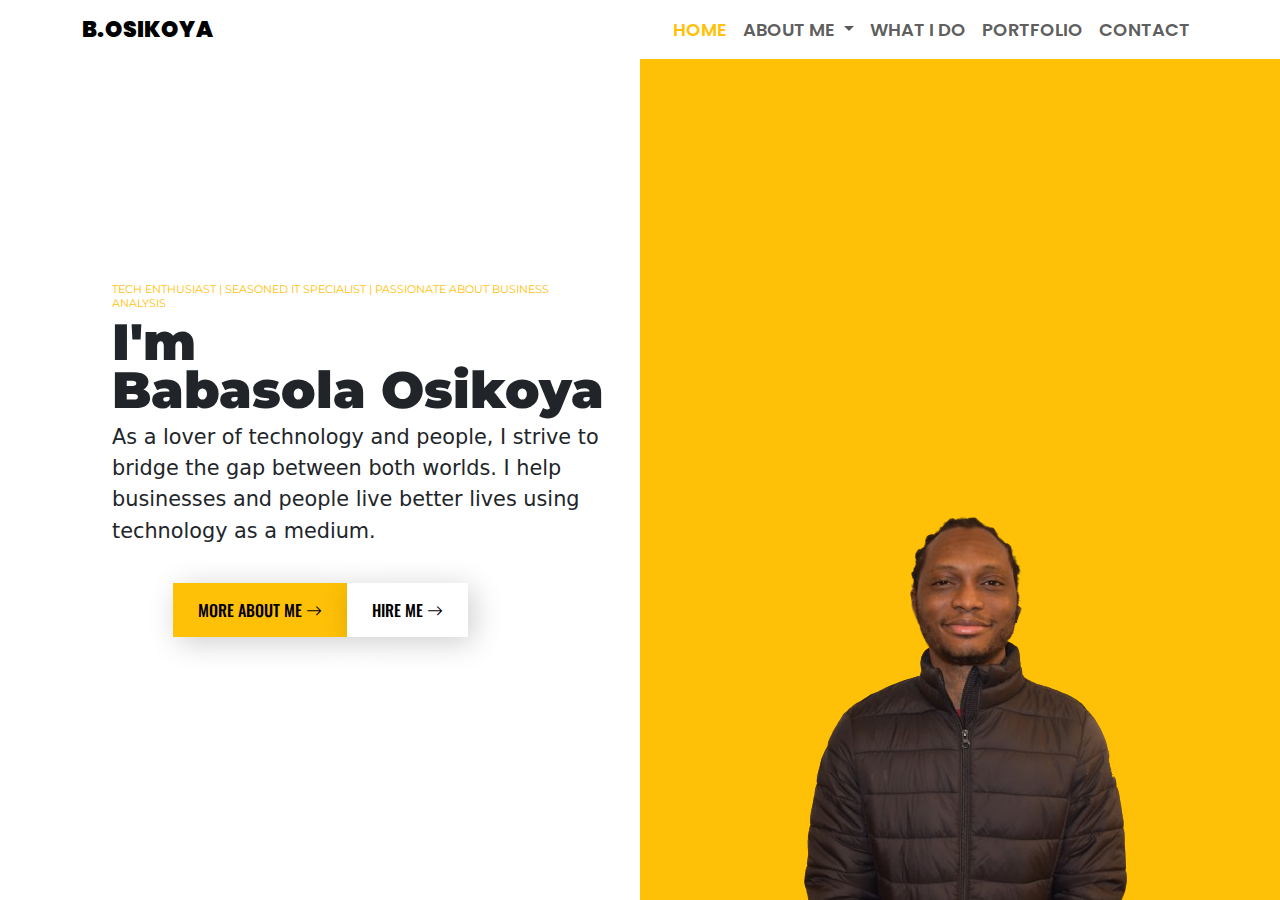
<file: index.html>
<!DOCTYPE html>
<html lang="en">
<head>
  <meta charset="UTF-8">
  <meta name="viewport" content="width=device-width, initial-scale=1.0">
  <title>Babasola Osikoya - Tech Enthusiast | Seasoned IT Specialist | Passionate About Business Analysis</title>
  <!-- CSS -->
  <link href="css/style.css" rel="stylesheet" />
  <link href="css/bootstrap.min.css" rel="stylesheet" crossorigin="anonymous">
  <link href="css/fontawesome.css" rel="stylesheet" />
  <link href="css/brands.css" rel="stylesheet" />
  <link href="css/solid.css" rel="stylesheet" />
  <link href="font/bootstrap-icons.min.css" rel="stylesheet">

  <!-- JavaScript -->
  <script src="js/popper.min.js" crossorigin="anonymous"></script>
  <script src="js/bootstrap.min.js" crossorigin="anonymous"></script>
</head>
<body>
    <header>
        <div class="container-lg">
            <div class="row">
                <nav class="navbar navbar-expand-lg navbar-light fixed-top">
                    <div class="container">
                        <a class="navbar-brand" href="index.html">B.Osikoya</a>
                        <button class="navbar-toggler d-lg-none" type="button" data-bs-toggle="collapse" data-bs-target="#collapsibleNavId" aria-controls="collapsibleNavId" aria-expanded="false" aria-label="Toggle navigation">
                            <span class="navbar-toggler-icon"></span>
                        </button>
                        <div class="collapse navbar-collapse" id="collapsibleNavId">
                            <ul class="navbar-nav ms-auto mt-2 mt-lg-0">
                                <li class="nav-item">
                                    <a class="nav-link active" href="index.html" aria-current="page">Home
                                    </a>
                                </li>
                                <li class="nav-item dropdown">
                                    <a class="nav-link dropdown-toggle" href="#" role="button" data-bs-toggle="dropdown" aria-expanded="false">
                                        About Me
                                    </a>
                                    <ul class="dropdown-menu">
                                        <li><a class="dropdown-item" href="about.html">My Story</a></li>
                                        <li><a class="dropdown-item" href="resume.html">Resume</a></li>
                                    </ul>
                                </li>
                                <li class="nav-item">
                                    <a class="nav-link" href="service.html">What I Do</a>
                                </li>
                                <li class="nav-item">
                                    <a class="nav-link" href="portfolio.html">Portfolio</a>
                                </li>
                                <li class="nav-item">
                                    <a class="nav-link" href="contact.html">Contact</a>
                                </li>
                            </ul>
                        </div>
                    </div>
                </nav>                
            </div>
        </div>
    </header>
    <section>
        <div class="container-fluid">
            <div
                class="row">
                <div class="col-lg-6 centered-column">
                    <div class="row">
                        <div class="header_text">
                            <h3>Tech enthusiast | Seasoned IT Specialist | Passionate about Business Analysis</h3>
                            <h1>I'm <br> Babasola Osikoya</h1>
                            <p>As a lover of technology and people, I strive to bridge the gap between both worlds. I help businesses and people
                                live better lives using technology as a medium.
                            </p>
                        </div>
                    </div>
                    <div class="row">
                        <div class="btn-group" role="group">
                            <a class="home_btn_1" href="about.html">More About Me <i class="bi bi-arrow-right"></i></a>
                            <a class="home_btn_2" href="contact.html">Hire Me <i class="bi bi-arrow-right"></i></a>
                        </div>
                    </div>                 
                </div>
                <div class="col-lg-6 d-flex justify-content-center align-items-end" style="background-color: #ffc107;">
                    <div class="header_image">
                        <img src="images/DSC_0368.png" alt="Babasola Osikoya">
                    </div>
                </div>
            </div>
            
        </div>
    </section>
</body>
</html>
</file>
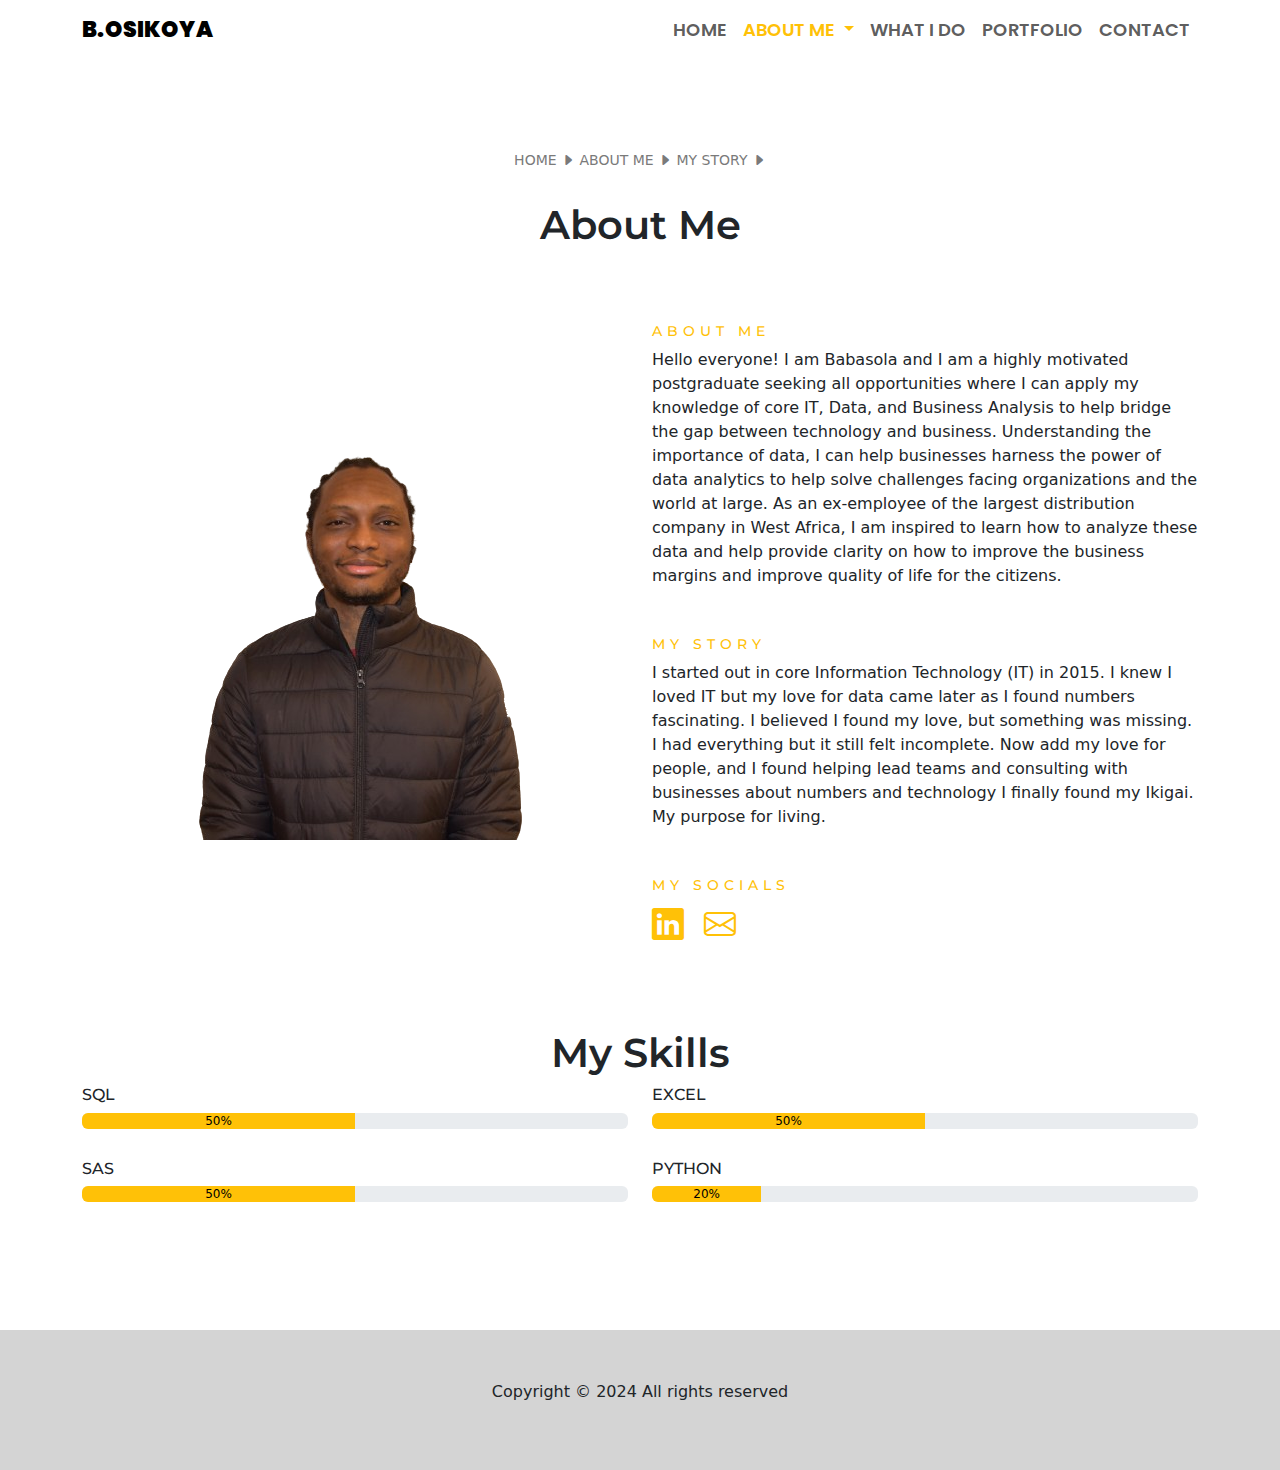
<file: about.html>
<!DOCTYPE html>
<html lang="en">
<head>
  <meta charset="UTF-8">
  <meta name="viewport" content="width=device-width, initial-scale=1.0">
  <title>Babasola Osikoya - Tech Enthusiast | Seasoned IT Specialist | Passionate About Business Analysis</title>
  <!-- CSS -->
  <link href="css/style.css" rel="stylesheet" />
  <link href="css/bootstrap.min.css" rel="stylesheet" crossorigin="anonymous">
  <link href="css/fontawesome.css" rel="stylesheet" />
  <link href="css/brands.css" rel="stylesheet" />
  <link href="css/solid.css" rel="stylesheet" />
  <link href="font/bootstrap-icons.min.css" rel="stylesheet">

  <!-- JavaScript -->
  <script src="js/popper.min.js" crossorigin="anonymous"></script>
  <script src="js/bootstrap.min.js" crossorigin="anonymous"></script>
</head>
<body>
    <header>
        <div class="container-lg">
            <div class="row">
                <nav class="navbar navbar-expand-lg navbar-light fixed-top">
                    <div class="container-lg">
                        <a class="navbar-brand" href="index.html">B.Osikoya</a>
                        <button class="navbar-toggler d-lg-none" type="button" data-bs-toggle="collapse" data-bs-target="#collapsibleNavId" aria-controls="collapsibleNavId" aria-expanded="false" aria-label="Toggle navigation">
                            <span class="navbar-toggler-icon"></span>
                        </button>
                        <div class="collapse navbar-collapse" id="collapsibleNavId">
                            <ul class="navbar-nav ms-auto mt-2 mt-lg-0">
                                <li class="nav-item">
                                    <a class="nav-link" href="index.html">Home
                                    </a>
                                </li>
                                <li class="nav-item dropdown">
                                    <a class="nav-link active dropdown-toggle" href="#" role="button" data-bs-toggle="dropdown" aria-expanded="false">
                                        About Me
                                    </a>
                                    <ul class="dropdown-menu">
                                        <li><a class="dropdown-item" href="about.html">My Story</a></li>
                                        <li><a class="dropdown-item" href="resume.html">Resume</a></li>
                                    </ul>
                                </li>
                                <li class="nav-item">
                                    <a class="nav-link" href="service.html">What I Do</a>
                                </li>
                                <li class="nav-item">
                                    <a class="nav-link" href="portfolio.html">Portfolio</a>
                                </li>
                                <li class="nav-item">
                                    <a class="nav-link" href="contact.html">Contact</a>
                                </li>
                            </ul>
                        </div>
                    </div>
                </nav>                
            </div>
        </div>
    </header>
    <main>
        <div class="container-lg">
            <div class="row">
                <div class="breadcrums">
                    home <i class="bi bi-caret-right-fill"></i> about me <i class="bi bi-caret-right-fill"></i> my story <i class="bi bi-caret-right-fill"></i>
                </div>
            </div>
            <div class="row">
                <div class="page_title">
                    <h1>About Me</h1>
                </div>
            </div>
            <div class="row mt-3">
                <div class="col-lg-6 about_right d-flex justify-content-center align-items-center">
                    <img src="images/DSC_0368.png" alt="">
                </div>
                <div class="col-lg-6 d-flex justify-content-center align-items-center">
                    <div class="row">
                        <div class="about_left">
                            <h3>About Me</h3>
                            <p>
                                Hello everyone! I am Babasola and I am a highly motivated postgraduate seeking all opportunities where I can apply my
                                knowledge of core IT, Data, and Business Analysis to help bridge the gap between technology and business. Understanding
                                the importance of data, I can help businesses harness the power of data analytics to help solve challenges facing
                                organizations and the world at large. As an ex-employee of the largest distribution company in West Africa, I am
                                inspired to learn how to analyze these data and help provide clarity on how to improve the business margins and improve
                                quality of life for the citizens.
                            </p>
                            <h3 class="mt-5">My Story</h3>
                            <p>
                                I started out in core Information Technology (IT) in 2015. I knew I loved IT but my love for data came later as
                                I
                                found numbers fascinating. I believed I found my love, but something was missing. I had everything but it still
                                felt
                                incomplete. Now add my love for people, and I found helping lead teams and consulting with businesses about
                                numbers
                                and technology I finally found my Ikigai. My purpose for living.
                            </p>
                            <h3 class="mt-5">My Socials</h3>
                            <ul class="socials">
                                <li>
                                    <a href="https://www.linkedin.com/in/babasola-osikoya-5a6220271/" target="_blank"><i class="bi bi-linkedin"></i></a>
                                </li>
                                <li>
                                    <a href="mailto:babasola.a.osikoya@gmail.com" target="_blank"><i class="bi bi-envelope"></i></a>
                                </li>
                                
                            </ul>
                        </div>
                    </div>
                </div>
            </div>  
            <div class="row mb-4">
                <div class="page_title">
                    <h1>My Skills</h1>
                </div>
                <div class="col-lg-12">
                    <div class="row">
                        <div class="col-6 skill_bar">
                            <h5>SQL</h5>
                            <div class="progress" role="progressbar" aria-label="Warning example" aria-valuenow="50" aria-valuemin="0" aria-valuemax="100">
                                <div class="progress-bar text-bg-warning" style="width: 50%">50%</div>
                            </div>
                        </div>
                        <div class="col-6 skill_bar">
                            <h5>Excel</h5>
                            <div class="progress" role="progressbar" aria-label="Warning example" aria-valuenow="50" aria-valuemin="0" aria-valuemax="100">
                                <div class="progress-bar text-bg-warning" style="width: 50%">50%</div>
                            </div>
                        </div>
                        <div class="col-6 skill_bar">
                            <h5>SAS</h5>
                            <div class="progress" role="progressbar" aria-label="Warning example" aria-valuenow="50" aria-valuemin="0" aria-valuemax="100">
                                <div class="progress-bar text-bg-warning" style="width: 50%">50%</div>
                            </div>
                        </div>
                        <div class="col-6 skill_bar">
                            <h5>Python</h5>
                            <div class="progress" role="progressbar" aria-label="Warning example" aria-valuenow="20" aria-valuemin="0"
                                aria-valuemax="100">
                                <div class="progress-bar text-bg-warning" style="width: 20%">20%</div>
                            </div>
                        </div>
                    </div>
                </div>
            </div>
            <div class="row pt-4">

            </div>
        </div>
    </main>
    <footer>
        <div class="container-lg">
            <div class="row">
                <div class="col-lg-4"></div>
                <div class="col-lg-4 text-center">
                    <p>Copyright &copy; 2024 All rights reserved</p>
                </div>
                <div class="col-lg-4"></div>
            </div>
        </div>
    </footer>
</body>
</html>
</file>
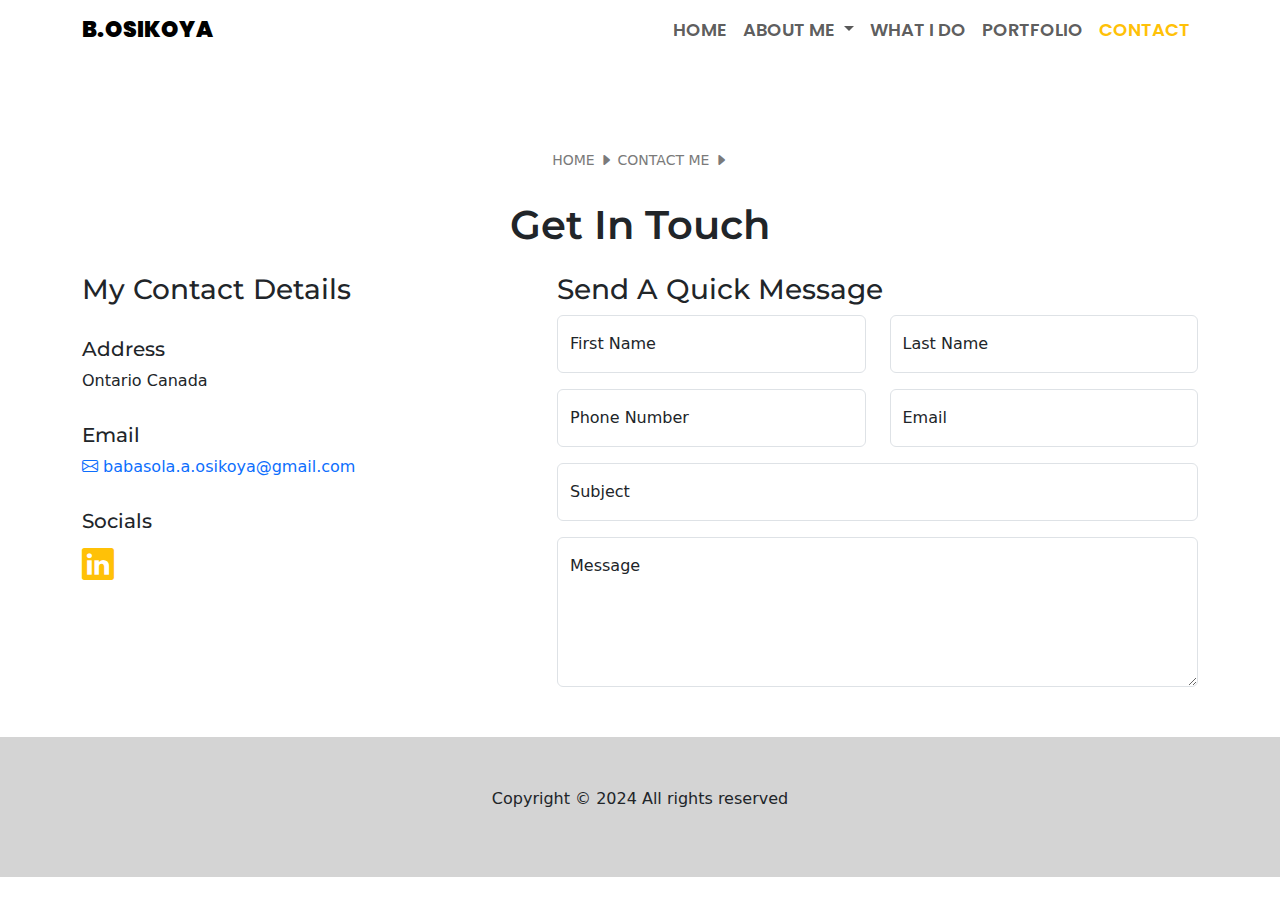
<file: contact.html>
<!DOCTYPE html>
<html lang="en">
<head>
  <meta charset="UTF-8">
  <meta name="viewport" content="width=device-width, initial-scale=1.0">
  <title>Babasola Osikoya - Tech Enthusiast | Seasoned IT Specialist | Passionate About Business Analysis</title>
  <!-- CSS -->
  <link href="css/style.css" rel="stylesheet" />
  <link href="css/bootstrap.min.css" rel="stylesheet" crossorigin="anonymous">
  <link href="css/fontawesome.css" rel="stylesheet" />
  <link href="css/brands.css" rel="stylesheet" />
  <link href="css/solid.css" rel="stylesheet" />
  <link href="font/bootstrap-icons.min.css" rel="stylesheet">

  <!-- JavaScript -->
  <script src="js/popper.min.js" crossorigin="anonymous"></script>
  <script src="js/bootstrap.min.js" crossorigin="anonymous"></script>
</head>
<body>
    <header>
        <div class="container-lg">
            <div class="row">
                <nav class="navbar navbar-expand-lg navbar-light fixed-top">
                    <div class="container-lg">
                        <a class="navbar-brand" href="index.html">B.Osikoya</a>
                        <button class="navbar-toggler d-lg-none" type="button" data-bs-toggle="collapse" data-bs-target="#collapsibleNavId" aria-controls="collapsibleNavId" aria-expanded="false" aria-label="Toggle navigation">
                            <span class="navbar-toggler-icon"></span>
                        </button>
                        <div class="collapse navbar-collapse" id="collapsibleNavId">
                            <ul class="navbar-nav ms-auto mt-2 mt-lg-0">
                                <li class="nav-item">
                                    <a class="nav-link" href="index.html">Home
                                    </a>
                                </li>
                                <li class="nav-item dropdown">
                                    <a class="nav-link dropdown-toggle" href="#" role="button" data-bs-toggle="dropdown" aria-expanded="false">
                                        About Me
                                    </a>
                                    <ul class="dropdown-menu">
                                        <li><a class="dropdown-item" href="about.html">My Story</a></li>
                                        <li><a class="dropdown-item" href="resume.html">Resume</a></li>
                                    </ul>
                                </li>
                                <li class="nav-item">
                                    <a class="nav-link" href="service.html">What I Do</a>
                                </li>
                                <li class="nav-item">
                                    <a class="nav-link" href="portfolio.html">Portfolio</a>
                                </li>
                                <li class="nav-item">
                                    <a class="nav-link active" href="contact.html" aria-current="page">Contact</a>
                                </li>
                            </ul>
                        </div>
                    </div>
                </nav>                
            </div>
        </div>
    </header>
    <main>
        <div class="container-lg">
            <div class="row">
                <div class="breadcrums">
                    home <i class="bi bi-caret-right-fill"></i> contact me <i class="bi bi-caret-right-fill"></i>
                </div>
            </div>
            <div class="row">
                <div class="page_title">
                    <h1>Get in touch</h1>
                </div>
            </div>
            <div class="row mt-3">
                <div class="col-lg-5">
                    <div class="contact_details">
                        <h3>My Contact Details</h3>
                        <h5>Address</h5>
                        <p>Ontario Canada</p>
                        <h5>Email</h5>
                        <a href="mailto:babasola.a.osikoya@gmail.com" target="_blank"><i class="bi bi-envelope"></i> babasola.a.osikoya@gmail.com</a>
                        <h5>Socials</h5>
                        <ul class="socials">
                            <li>
                                <a href="https://www.linkedin.com/in/babasola-osikoya-5a6220271/" target="_blank"><i
                                        class="bi bi-linkedin"></i></a>
                            </li>
                        </ul>
                    </div>                    
                </div>
                <div class="col-lg-7">
                    <div class="row">
                        <div class="contact_form">
                            <h3>Send A Quick Message</h3>
                            <form action="" method="post">
                                <div class="row">
                                    <div class="col-lg-6">
                                        <div class="form-floating mb-3">
                                            <input type="text" class="form-control" id="floatingInput" placeholder="First Name">
                                            <label for="floatingInput">First Name</label>
                                        </div>
                                    </div>
                                    <div class="col-lg-6">
                                        <div class="form-floating mb-3">
                                            <input type="text" class="form-control" id="floatingInput" placeholder="Last Name">
                                            <label for="floatingInput">Last Name</label>
                                        </div>
                                    </div>
                                </div>
                                <div class="row">
                                    <div class="col-lg-6">
                                        <div class="form-floating mb-3">
                                            <input type="text" class="form-control" id="floatingInput" placeholder="First Name">
                                            <label for="floatingInput">Phone Number</label>
                                        </div>
                                    </div>
                                    <div class="col-lg-6">
                                        <div class="form-floating mb-3">
                                            <input type="text" class="form-control" id="floatingInput" placeholder="Last Name">
                                            <label for="floatingInput">Email</label>
                                        </div>
                                    </div>
                                    <div class="col-lg-12">
                                        <div class="form-floating mb-3">
                                            <input type="text" class="form-control" id="floatingInput" placeholder="Subject">
                                            <label for="floatingInput">Subject</label>
                                        </div>
                                    </div>
                                    <div class="col-lg-12">
                                        <div class="form-floating">
                                            <textarea class="form-control" placeholder="Message" id="floatingTextarea2"
                                                style="min-height: 150px"></textarea>
                                            <label for="floatingTextarea2">Message</label>
                                        </div>
                                    </div>
                                </div>
                            </form>
                        </div>
                    </div>
                </div>
            </div>  
            
        </div>
    </main>
    <footer>
        <div class="container-lg">
            <div class="row">
                <div class="col-lg-4"></div>
                <div class="col-lg-4 text-center">
                    <p>Copyright &copy; 2024 All rights reserved</p>
                </div>
                <div class="col-lg-4"></div>
            </div>
        </div>
    </footer>
</body>
</html>
</file>
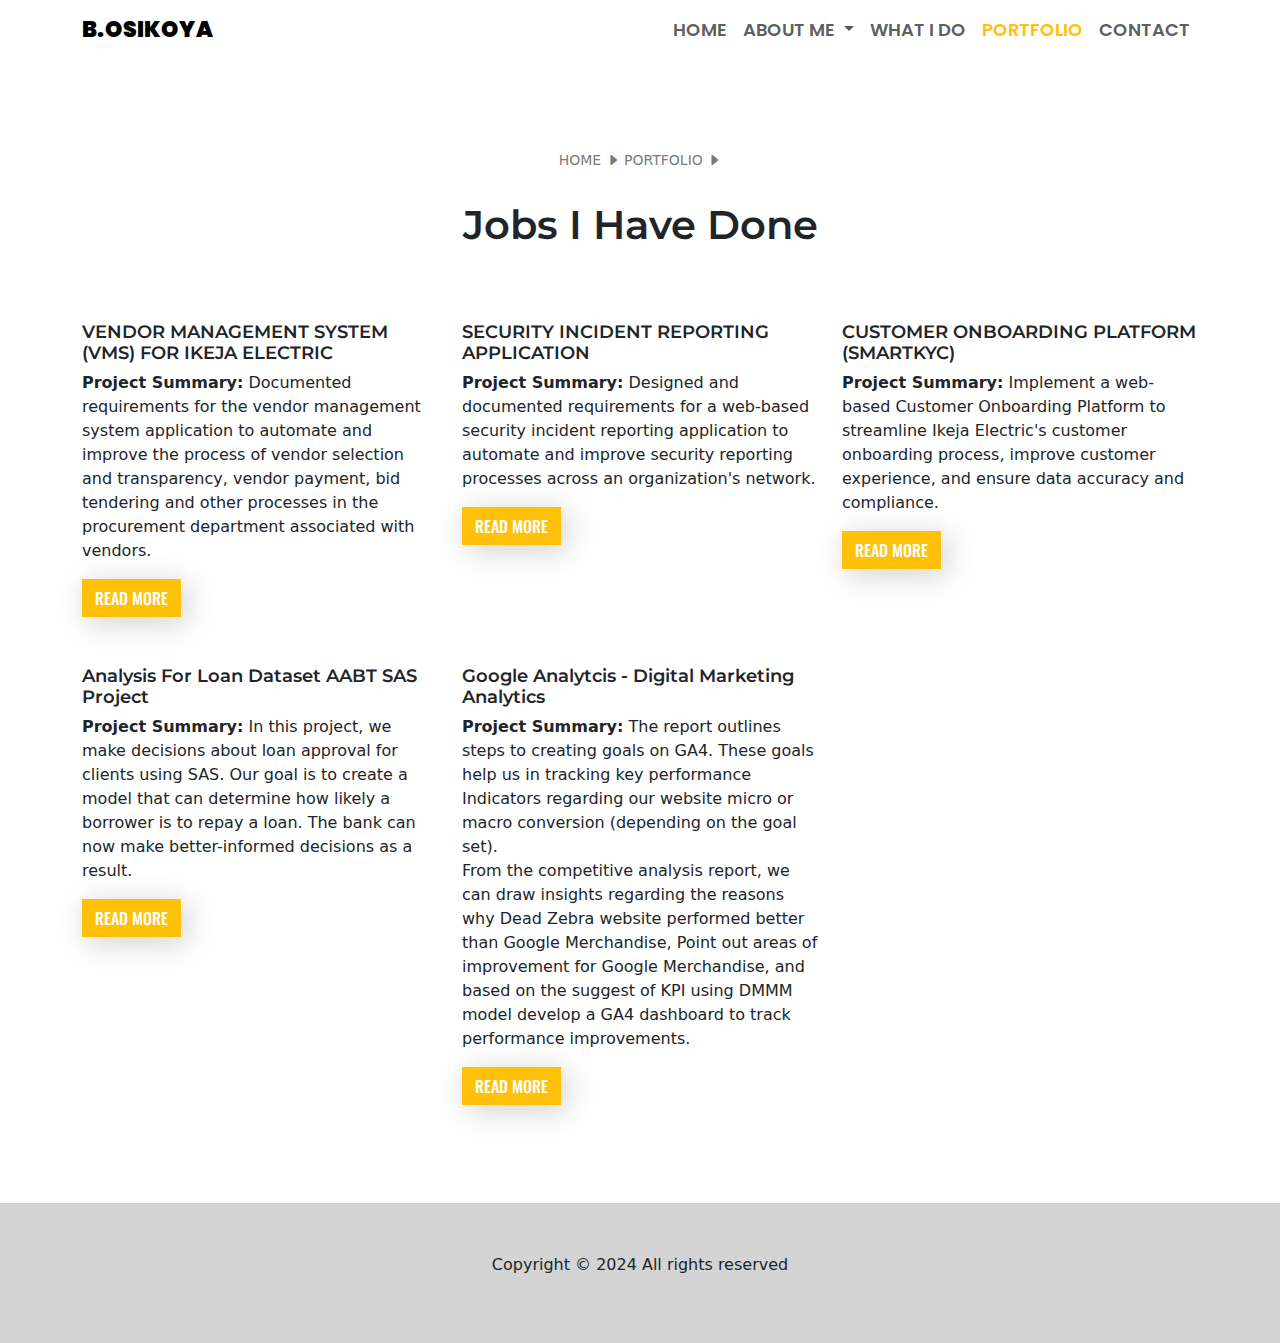
<file: portfolio.html>
<!DOCTYPE html>
<html lang="en">
<head>
  <meta charset="UTF-8">
  <meta name="viewport" content="width=device-width, initial-scale=1.0">
  <title>Babasola Osikoya - Tech Enthusiast | Seasoned IT Specialist | Passionate About Business Analysis</title>
  <!-- CSS -->
  <link href="css/style.css" rel="stylesheet" />
  <link href="css/bootstrap.min.css" rel="stylesheet" crossorigin="anonymous">
  <link href="css/fontawesome.css" rel="stylesheet" />
  <link href="css/brands.css" rel="stylesheet" />
  <link href="css/solid.css" rel="stylesheet" />
  <link href="font/bootstrap-icons.min.css" rel="stylesheet">

  <!-- JavaScript -->
  <script src="js/popper.min.js" crossorigin="anonymous"></script>
  <script src="js/bootstrap.min.js" crossorigin="anonymous"></script>
</head>
<body>
    <header>
        <div class="container-lg">
            <div class="row">
                <nav class="navbar navbar-expand-lg navbar-light fixed-top">
                    <div class="container-lg">
                        <a class="navbar-brand" href="index.html">B.Osikoya</a>
                        <button class="navbar-toggler d-lg-none" type="button" data-bs-toggle="collapse" data-bs-target="#collapsibleNavId" aria-controls="collapsibleNavId" aria-expanded="false" aria-label="Toggle navigation">
                            <span class="navbar-toggler-icon"></span>
                        </button>
                        <div class="collapse navbar-collapse" id="collapsibleNavId">
                            <ul class="navbar-nav ms-auto mt-2 mt-lg-0">
                                <li class="nav-item">
                                    <a class="nav-link" href="index.html">Home
                                    </a>
                                </li>
                                <li class="nav-item dropdown">
                                    <a class="nav-link dropdown-toggle" href="#" role="button" data-bs-toggle="dropdown" aria-expanded="false">
                                        About Me
                                    </a>
                                    <ul class="dropdown-menu">
                                        <li><a class="dropdown-item" href="about.html">My Story</a></li>
                                        <li><a class="dropdown-item" href="resume.html">Resume</a></li>
                                    </ul>
                                </li>
                                <li class="nav-item">
                                    <a class="nav-link" href="service.html">What I Do</a>
                                </li>
                                <li class="nav-item">
                                    <a class="nav-link active" href="portfolio.html" aria-current="page">Portfolio</a>
                                </li>
                                <li class="nav-item">
                                    <a class="nav-link" href="contact.html">Contact</a>
                                </li>
                            </ul>
                        </div>
                    </div>
                </nav>                
            </div>
        </div>
    </header>
    <main>
        <div class="container-lg">
            <div class="row">
                <div class="breadcrums">
                    home <i class="bi bi-caret-right-fill"></i> portfolio <i class="bi bi-caret-right-fill"></i>
                </div>
            </div>
            <div class="row">
                <div class="page_title mb-5">
                    <h1>Jobs I have Done</h1>
                </div>
            </div>
            <div class="row mt-3">
                <div class="col-lg-4 mb-5">
                    <div class="portfolio_title">
                        <h4>VENDOR MANAGEMENT SYSTEM (VMS) FOR IKEJA ELECTRIC</h4>
                    </div>
                    <div class="portfolio_desc">
                        <p><strong>Project Summary:</strong> Documented requirements for the vendor management system application to automate and improve the process of vendor selection and transparency, vendor payment, bid tendering and other processes in the procurement department associated with vendors.</p>
                    </div>
                    <div class="portfolio_button">
                        <a href="https://drive.google.com/file/d/1nOVhtmMiCh0nJj7quD_WacjSBexVXzTy/view?usp=sharing" target="_blank" class="btn">Read More</a>
                    </div>
                </div>
                <div class="col-lg-4 mb-5">
                    <div class="portfolio_title">
                        <h4>SECURITY INCIDENT REPORTING APPLICATION</h4>
                    </div>
                    <div class="portfolio_desc">
                        <p><strong>Project Summary:</strong> Designed and documented requirements for a web-based security incident reporting application to automate and improve
                        security reporting processes across an organization's network.</p>
                    </div>
                    <div class="portfolio_button">
                        <a href="https://drive.google.com/file/d/1Tf3gkTj7C_yBS4sedyx7t0ATXn7mzxtF/view?usp=sharing" target="_blank" class="btn">Read More</a>
                    </div>
                </div>
                <div class="col-lg-4 mb-5">
                    <div class="portfolio_title">
                        <h4>CUSTOMER ONBOARDING PLATFORM (SMARTKYC)</h4>
                    </div>
                    <div class="portfolio_desc">
                        <p><strong>Project Summary:</strong> Implement a web-based Customer Onboarding Platform to streamline Ikeja Electric's customer onboarding process, improve
                        customer experience, and ensure data accuracy and compliance.</p>
                    </div>
                    <div class="portfolio_button">
                        <a href="https://drive.google.com/file/d/1rfxaMQYign1OeN172qG-uLp1NxsH12Wl/view?usp=sharing" target="_blank" class="btn">Read More</a>
                    </div>
                </div>
                <div class="col-lg-4 mb-5">
                    <div class="portfolio_title">
                        <h4>Analysis For Loan Dataset AABT SAS Project</h4>
                    </div>
                    <div class="portfolio_desc">
                        <p><strong>Project Summary:</strong> In this project, we make decisions about loan approval for clients using SAS. Our goal is to create a model that can
                        determine how likely a borrower is to repay a loan. The bank can now make better-informed decisions as a result.</p>
                    </div>
                    <div class="portfolio_button">
                        <a href="https://drive.google.com/file/d/1Hi-Ci943m7JIV_KBDypdzysdSw8bPqvK/view?usp=sharing" target="_blank"
                            class="btn">Read More</a>
                    </div>
                </div>
                
                <div class="col-lg-4 mb-5">
                    <div class="portfolio_title">
                        <h4>Google Analytcis - Digital Marketing Analytics</h4>
                    </div>
                    <div class="portfolio_desc">
                        <p><strong>Project Summary:</strong> The report outlines steps to creating goals on GA4. These goals help us in tracking key performance Indicators regarding our website micro or macro conversion (depending on the goal set).<br>
                        From the competitive analysis report, we can draw insights regarding the reasons why Dead Zebra website performed better than Google Merchandise, Point out areas of improvement for Google Merchandise, and based on the suggest of KPI using
                        DMMM model develop a GA4 dashboard to track performance improvements.</p>
                    </div>
                    <div class="portfolio_button">
                        <a href="https://drive.google.com/file/d/18QEgJBJsUy7apbi18RFakjecgRcDTIBI/view?usp=sharing" target="_blank"
                            class="btn">Read More</a>
                    </div>
                </div>
            </div>  
            
        </div>
    </main>
    <footer>
        <div class="container-lg">
            <div class="row">
                <div class="col-lg-4"></div>
                <div class="col-lg-4 text-center">
                    <p>Copyright &copy; 2024 All rights reserved</p>
                </div>
                <div class="col-lg-4"></div>
            </div>
        </div>
    </footer>
</body>
</html>
</file>
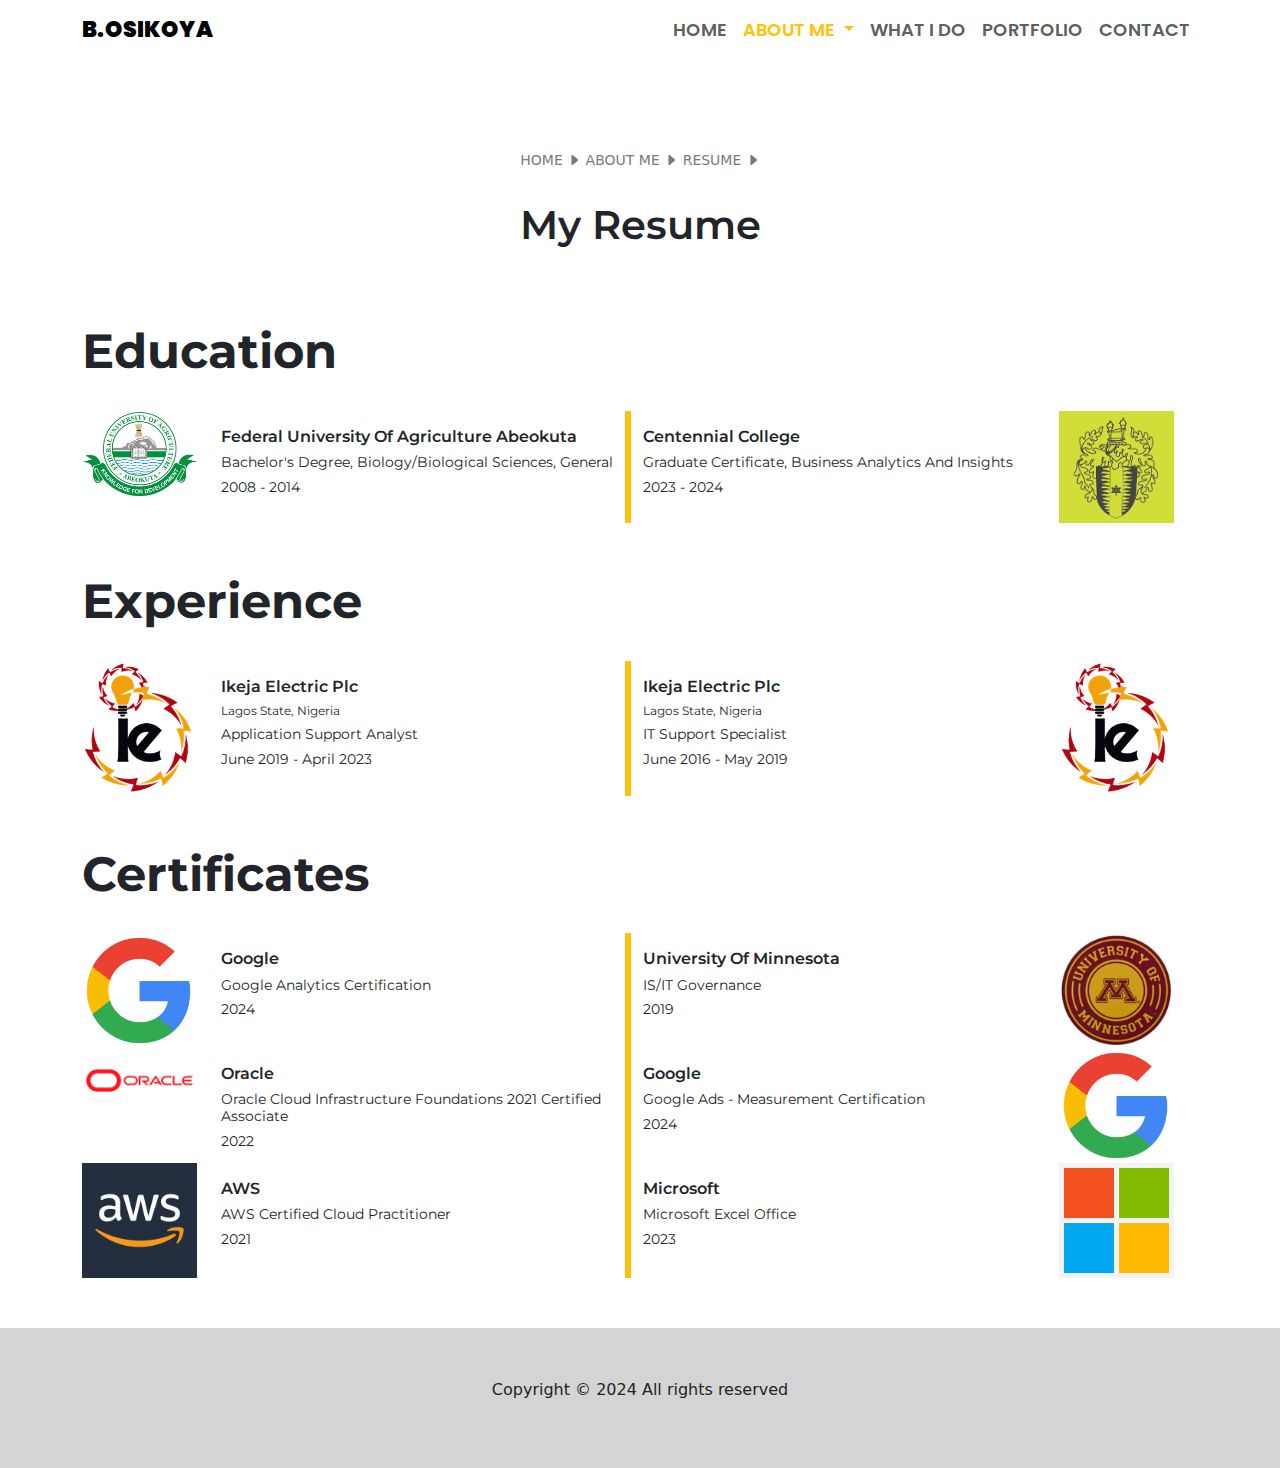
<file: resume.html>
<!DOCTYPE html>
<html lang="en">
<head>
  <meta charset="UTF-8">
  <meta name="viewport" content="width=device-width, initial-scale=1.0">
  <title>Babasola Osikoya - Tech Enthusiast | Seasoned IT Specialist | Passionate About Business Analysis</title>
  <!-- CSS -->
  <link href="css/style.css" rel="stylesheet" />
  <link href="css/bootstrap.min.css" rel="stylesheet" crossorigin="anonymous">
  <link href="css/fontawesome.css" rel="stylesheet" />
  <link href="css/brands.css" rel="stylesheet" />
  <link href="css/solid.css" rel="stylesheet" />
  <link href="font/bootstrap-icons.min.css" rel="stylesheet">

  <!-- JavaScript -->
  <script src="js/popper.min.js" crossorigin="anonymous"></script>
  <script src="js/bootstrap.min.js" crossorigin="anonymous"></script>
</head>
<body>
    <header>
        <div class="container-lg">
            <div class="row">
                <nav class="navbar navbar-expand-lg navbar-light fixed-top">
                    <div class="container-lg">
                        <a class="navbar-brand" href="index.html">B.Osikoya</a>
                        <button class="navbar-toggler d-lg-none" type="button" data-bs-toggle="collapse" data-bs-target="#collapsibleNavId" aria-controls="collapsibleNavId" aria-expanded="false" aria-label="Toggle navigation">
                            <span class="navbar-toggler-icon"></span>
                        </button>
                        <div class="collapse navbar-collapse" id="collapsibleNavId">
                            <ul class="navbar-nav ms-auto mt-2 mt-lg-0">
                                <li class="nav-item">
                                    <a class="nav-link" href="index.html">Home
                                    </a>
                                </li>
                                <li class="nav-item dropdown">
                                    <a class="nav-link active dropdown-toggle" href="#" role="button" data-bs-toggle="dropdown" aria-expanded="false">
                                        About Me
                                    </a>
                                    <ul class="dropdown-menu">
                                        <li><a class="dropdown-item" href="about.html">My Story</a></li>
                                        <li><a class="dropdown-item" href="resume.html">Resume</a></li>
                                    </ul>
                                </li>
                                <li class="nav-item">
                                    <a class="nav-link" href="service.html">What I Do</a>
                                </li>
                                <li class="nav-item">
                                    <a class="nav-link" href="portfolio.html">Portfolio</a>
                                </li>
                                <li class="nav-item">
                                    <a class="nav-link" href="contact.html">Contact</a>
                                </li>
                            </ul>
                        </div>
                    </div>
                </nav>                
            </div>
        </div>
    </header>
    <main>
        <div class="container-lg">
            <div class="row">
                <div class="breadcrums">
                    home <i class="bi bi-caret-right-fill"></i> about me <i class="bi bi-caret-right-fill"></i> resume <i class="bi bi-caret-right-fill"></i>
                </div>
            </div>
            <div class="row">
                <div class="page_title">
                    <h1>My Resume</h1>
                </div>
            </div>
            <div class="row mt-3">
                <div class="col-lg-12 resume">
                    <h2>Education</h2>
                    <div class="row resume_row">
                        <div class="row">
                            <div class="col-lg-6 resume_right">
                                <div class="row">
                                    <div class="col-3">
                                        <img src="images/FUNAAB-Logo.png" alt="">
                                    </div>
                                    <div class="col-9 pt-3">
                                        <h4>Federal University Of Agriculture Abeokuta</h4>
                                        <h5>Bachelor's degree, Biology/Biological Sciences, General</h5>
                                        <h5>2008 - 2014</h5>
                                    </div>
                                </div>
                            </div>
                            <div class="col-lg-6 resume_left">
                                <div class="row">
                                    <div class="col-9 pt-3">
                                        <h4>Centennial College</h4>
                                        <h5>Graduate Certificate, Business Analytics and Insights</h5>
                                        <h5>2023 - 2024</h5>
                                    </div>
                                    <div class="col-3">
                                        <img src="images/Centennial_College_Crest.jpg" alt="">
                                    </div>
                                </div>
                            </div>
                        </div>
                    </div>
                </div>

                <div class="col-lg-12 resume">
                    <h2>Experience</h2>
                    <div class="row resume_row">
                        <div class="row">
                            <div class="col-lg-6 resume_right">
                                <div class="row">
                                    <div class="col-3">
                                        <img src="images/Ikeja-Electric-Logo.png" alt="">
                                    </div>
                                    <div class="col-9 pt-3">
                                        <h4>Ikeja Electric Plc</h4>
                                        <h6>Lagos State, Nigeria</h6>
                                        <h5>Application Support Analyst</h5>
                                        <h5>June 2019 - April 2023</h5>
                                    </div>
                                </div>
                            </div>
                            <div class="col-lg-6 resume_left">
                                <div class="row">
                                    <div class="col-9 pt-3">
                                        <h4>Ikeja Electric Plc</h4>
                                        <h6>Lagos State, Nigeria</h6>
                                        <h5>IT Support Specialist</h5>
                                        <h5>June 2016 - May 2019</h5>
                                    </div>
                                    <div class="col-3">
                                        <img src="images/Ikeja-Electric-Logo.png" alt="">
                                    </div>
                                </div>
                            </div>
                        </div>
                    </div>
                </div>

                <div class="col-lg-12 resume">
                    <h2>Certificates</h2>
                    <div class="row resume_row">
                        <div class="row">
                            <div class="col-lg-6 resume_right">
                                <div class="row">
                                    <div class="col-3">
                                        <img src="images/Google_Logo.png" alt="">
                                    </div>
                                    <div class="col-9 pt-3">
                                        <h4>Google</h4>
                                        <h5>Google Analytics Certification</h5>
                                        <h5>2024</h5>
                                    </div>
                                </div>
                            </div>
                            <div class="col-lg-6 resume_left">
                                <div class="row">
                                    <div class="col-9 pt-3">
                                        <h4>University of Minnesota</h4>
                                        <h5>IS/IT Governance</h5>
                                        <h5>2019</h5>
                                    </div>
                                    <div class="col-3">
                                        <img src="images/minnesota.png" alt="">
                                    </div>
                                </div>
                            </div>
                        </div>
                        <div class="row">
                            <div class="col-lg-6 resume_right">
                                <div class="row">
                                    <div class="col-3">
                                        <img src="images/oracle.png" alt="">
                                    </div>
                                    <div class="col-9 pt-3">
                                        <h4>Oracle</h4>
                                        <h5>Oracle Cloud Infrastructure Foundations 2021 Certified Associate</h5>
                                        <h5>2022</h5>
                                    </div>
                                </div>
                            </div>
                            <div class="col-lg-6 resume_left">
                                <div class="row">
                                    <div class="col-9 pt-3">
                                        <h4>Google</h4>
                                        <h5>Google Ads - Measurement Certification</h5>
                                        <h5>2024</h5>
                                    </div>
                                    <div class="col-3">
                                        <img src="images/Google_Logo.png" alt="">
                                    </div>
                                </div>
                            </div>
                        </div>
                        <div class="row">
                            <div class="col-lg-6 resume_right">
                                <div class="row">
                                    <div class="col-3">
                                        <img src="images/AWS.jpg" alt="">
                                    </div>
                                    <div class="col-9 pt-3">
                                        <h4>AWS</h4>
                                        <h5>AWS Certified Cloud Practitioner</h5>
                                        <h5>2021</h5>
                                    </div>
                                </div>
                            </div>
                            <div class="col-lg-6 resume_left">
                                <div class="row">
                                    <div class="col-9 pt-3">
                                        <h4>Microsoft</h4>
                                        <h5>Microsoft Excel Office</h5>
                                        <h5>2023</h5>
                                    </div>
                                    <div class="col-3">
                                        <img src="images/Microsoft_logo.png" alt="">
                                    </div>
                                </div>
                            </div>
                        </div>
                    </div>
                </div>
            </div>
        </div>
    </main>
    <footer>
        <div class="container-lg">
            <div class="row">
                <div class="col-lg-4"></div>
                <div class="col-lg-4 text-center">
                    <p>Copyright &copy; 2024 All rights reserved</p>
                </div>
                <div class="col-lg-4"></div>
            </div>
        </div>
    </footer>
</body>
</html>
</file>
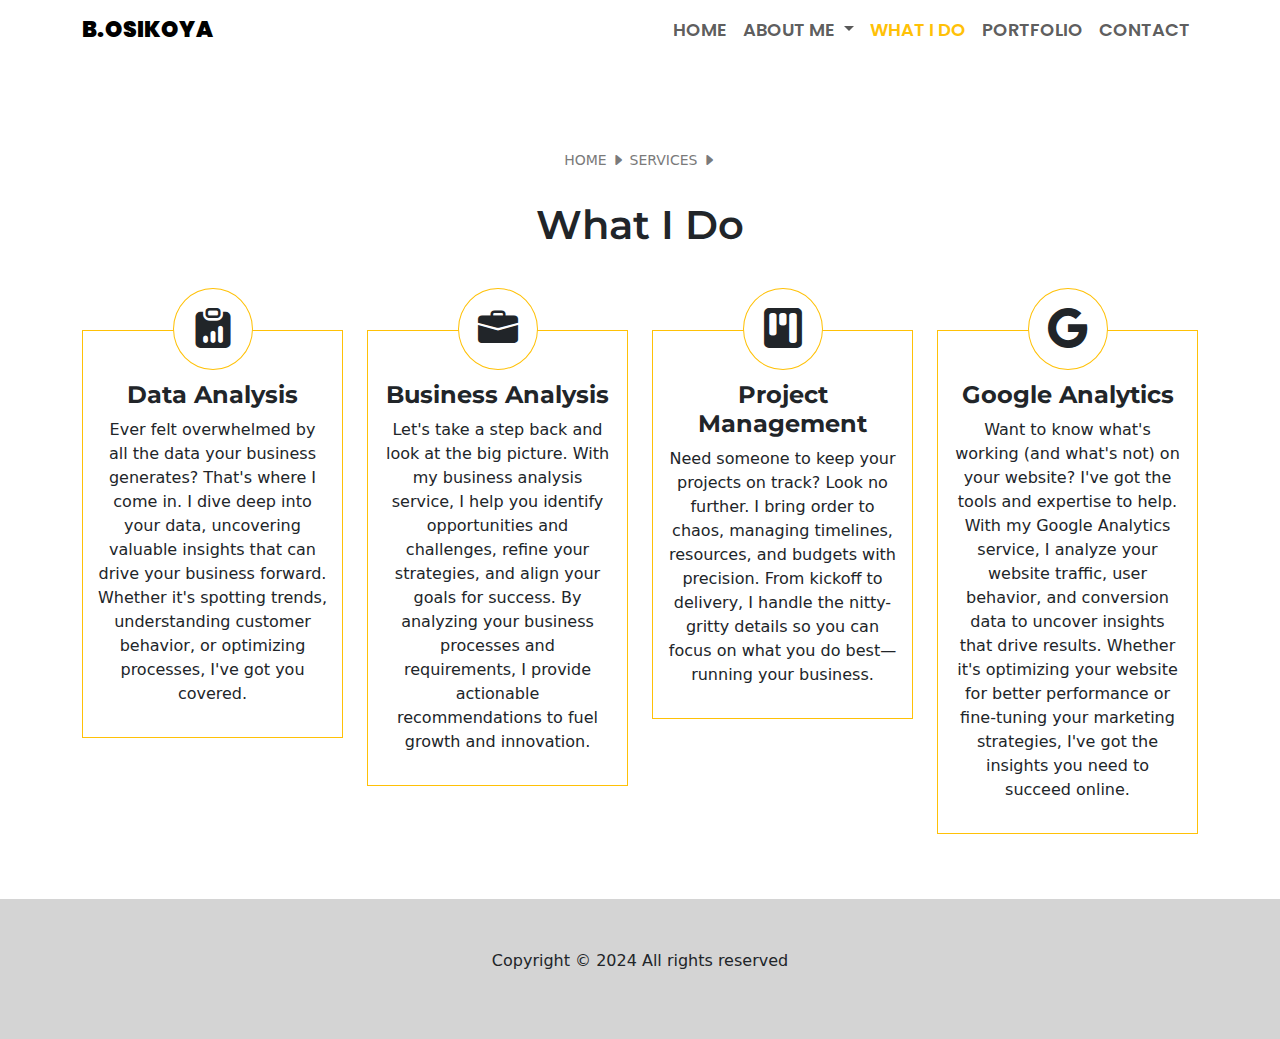
<file: service.html>
<!DOCTYPE html>
<html lang="en">
<head>
  <meta charset="UTF-8">
  <meta name="viewport" content="width=device-width, initial-scale=1.0">
  <title>Babasola Osikoya - Tech Enthusiast | Seasoned IT Specialist | Passionate About Business Analysis</title>
  <!-- CSS -->
  <link href="css/style.css" rel="stylesheet" />
  <link href="css/bootstrap.min.css" rel="stylesheet" crossorigin="anonymous">
  <link href="css/fontawesome.css" rel="stylesheet" />
  <link href="css/brands.css" rel="stylesheet" />
  <link href="css/solid.css" rel="stylesheet" />
  <link href="font/bootstrap-icons.min.css" rel="stylesheet">

  <!-- JavaScript -->
  <script src="js/popper.min.js" crossorigin="anonymous"></script>
  <script src="js/bootstrap.min.js" crossorigin="anonymous"></script>
</head>
<body>
    <header>
        <div class="container-lg">
            <div class="row">
                <nav class="navbar navbar-expand-lg navbar-light fixed-top">
                    <div class="container-lg">
                        <a class="navbar-brand" href="index.html">B.Osikoya</a>
                        <button class="navbar-toggler d-lg-none" type="button" data-bs-toggle="collapse" data-bs-target="#collapsibleNavId" aria-controls="collapsibleNavId" aria-expanded="false" aria-label="Toggle navigation">
                            <span class="navbar-toggler-icon"></span>
                        </button>
                        <div class="collapse navbar-collapse" id="collapsibleNavId">
                            <ul class="navbar-nav ms-auto mt-2 mt-lg-0">
                                <li class="nav-item">
                                    <a class="nav-link" href="index.html">Home
                                    </a>
                                </li>
                                <li class="nav-item dropdown">
                                    <a class="nav-link dropdown-toggle" href="#" role="button" data-bs-toggle="dropdown" aria-expanded="false">
                                        About Me
                                    </a>
                                    <ul class="dropdown-menu">
                                        <li><a class="dropdown-item" href="about.html">My Story</a></li>
                                        <li><a class="dropdown-item" href="resume.html">Resume</a></li>
                                    </ul>
                                </li>
                                <li class="nav-item">
                                    <a class="nav-link active" href="service.html"" aria-current="page">What I Do</a>
                                </li>
                                <li class="nav-item">
                                    <a class="nav-link" href="portfolio.html">Portfolio</a>
                                </li>
                                <li class="nav-item">
                                    <a class="nav-link" href="contact.html">Contact</a>
                                </li>
                            </ul>
                        </div>
                    </div>
                </nav>                
            </div>
        </div>
    </header>
    <main>
        <div class="container-lg">
            <div class="row">
                <div class="breadcrums">
                    home <i class="bi bi-caret-right-fill"></i> Services <i class="bi bi-caret-right-fill"></i>
                </div>
            </div>
            <div class="row">
                <div class="page_title">
                    <h1>What I Do</h1>
                </div>
            </div>
            <div class="row mt-3">
                <div class="col-lg-3 service">
                    <div class="service_icon"><i class="bi bi-clipboard-data-fill"></i></div>
                    <div class="service_details">
                        <div class="service_title">
                            <h3>Data Analysis</h3>
                        </div>
                        <div class="service_description">
                            <p>Ever felt overwhelmed by all the data your business generates? That's where I come in. I dive deep into your data, uncovering valuable insights that can drive your business forward. Whether it's spotting trends, understanding customer
                            behavior, or optimizing processes, I've got you covered.</p>
                        </div>
                    </div>
                </div>
                <div class="col-lg-3 service">
                    <div class="service_icon"><i class="bi bi-briefcase-fill"></i></div>
                    <div class="service_details">
                        <div class="service_title">
                            <h3>Business Analysis</h3>
                        </div>
                        <div class="service_description">
                            <p>Let's take a step back and look at the big picture. With my business analysis service, I help you identify opportunities and challenges, refine your strategies, and align your goals for success. By analyzing your business processes and requirements, I provide actionable recommendations to fuel growth and innovation.</p>
                        </div>
                    </div>
                </div>
                <div class="col-lg-3 service">
                    <div class="service_icon"><i class="bi bi-kanban-fill"></i></div>
                    <div class="service_details">
                        <div class="service_title">
                            <h3>Project Management</h3>
                        </div>
                        <div class="service_description">
                            <p>Need someone to keep your projects on track? Look no further. I bring order to chaos, managing timelines, resources, and budgets with precision. From kickoff to delivery, I handle the nitty-gritty details so you can focus on what you do
                            best—running your business.</p>
                        </div>
                    </div>
                </div>
                <div class="col-lg-3 service">
                    <div class="service_icon"><i class="bi bi-google"></i></div>
                    <div class="service_details">
                        <div class="service_title">
                            <h3>Google Analytics</h3>
                        </div>
                        <div class="service_description">
                            <p>Want to know what's working (and what's not) on your website? I've got the tools and expertise to help. With my Google Analytics service, I analyze your website traffic, user behavior, and conversion data to uncover insights that drive
                            results. Whether it's optimizing your website for better performance or fine-tuning your marketing strategies, I've got the insights you need to succeed online.</p>
                        </div>
                    </div>
                </div>
            </div>  
            
        </div>
    </main>
    <footer>
        <div class="container-lg">
            <div class="row">
                <div class="col-lg-4"></div>
                <div class="col-lg-4 text-center">
                    <p>Copyright &copy; 2024 All rights reserved</p>
                </div>
                <div class="col-lg-4"></div>
            </div>
        </div>
    </footer>
</body>
</html>
</file>
<file: css/style.css>
@import url('https://fonts.googleapis.com/css2?family=Montserrat:ital,wght@0,100..900;1,100..900&family=Oswald:wght@200..700&family=Poppins:ital,wght@0,100;0,200;0,300;0,400;0,500;0,600;0,700;0,800;0,900;1,100;1,200;1,300;1,400;1,500;1,600;1,700;1,800;1,900&family=Roboto:ital,wght@0,100;0,300;0,400;0,500;0,700;0,900;1,100;1,300;1,400;1,500;1,700;1,900&display=swap');

body{
    margin: 0;
    padding: 0;
    font-family: "Montserrat", sans-serif;
    font-weight: 300;
    font-style: normal;
    font-size: 14px;
    color: #7a7a7a;
}
h1, h2, h3, h4, h5, h6{
    font-family: "Montserrat", sans-serif;
}
h1, h2{
    font-weight: 700;
}
h3{
    font-weight: 600;
}
h4{
    font-weight: 500;
}
h5{
    font-weight: 400;
}
a{
    text-decoration: none !important;
    font-weight: 500;
    color: #7a7a7a;
}
.active{
    color: #ffc107 !important;
}
main{
    margin-top: 150px;
}
.navbar {
    background-color: #fff;
}
.nav-link{
    font-family: "Poppins", sans-serif;
    font-weight: 600 !important;
    font-size: 18px !important;
    font-style: normal;
    text-transform: uppercase;
}
.navbar-brand{
    font-family: "Poppins", sans-serif;
    font-weight: 900 !important;
    font-size: 22px !important;
    font-style: normal;
    text-transform: uppercase;
}
.centered-column {
    display: flex;
    flex-direction: column;
    justify-content: center;
    align-items: center;
    min-height: 100vh;
}
.base-column {
    display: flex;
    flex-direction: column;
    justify-content: center;
    min-height: 100vh;
}
.breadcrums{
    text-transform: uppercase;
    font-size: 14px;
    color: #7a7a7a;
    font-weight: 500;
    text-align: center;
}
.page_title{
    text-align: center;
    padding-top: 30px;
    text-transform: capitalize;
}
.page_title h1{
    font-weight: 600;
}
footer{
    padding: 50px;
    background-color: #d4d4d4;
    margin-top: 50px;
}

/* HomePage CSS */
.header_text{
    padding: 20px 20px;
    margin-left: 100px;
    width: 80%;
}
.header_image{
    overflow: hidden;
}
.header_text h1{
    font-weight: 900;
    font-size: 3.2rem;
    width: 80%;
    line-height: 3rem;
}
.header_text h3{
    font-weight: 400;
    font-size: 0.7rem;
    color: #ffc107;
    width: 80%;
    text-transform: uppercase;
}
.header_text p{
    font-size: 1.3rem;
    width: 80%;
}
.header_image img{
    max-height: 800px;
}

.home_btn_1, .home_btn_2{
    margin: 0;
    border: 0;
    padding: 15px 25px;
    font-size: 1rem;
    font-family: "Oswald", sans-serif;
    font-optical-sizing: auto;
    font-weight: 500;
    font-style: normal;
    text-transform: uppercase;
    box-shadow: 5px 5px 30px 0px rgba(0,0,0,0.2);
    color: black;
}
.home_btn_1{
    background-color: #ffc107;
}
.home_btn_2{
    background-color: #fff;
}

/* About CSS */
.about_right, .about_left{
    padding: 50px;
}


.about_left h3{
    font-size: 14px;
    color: #ffc107;
    text-transform: uppercase;
    letter-spacing: 5px;
    font-weight: 500;
}

.socials{
    list-style: none;
    padding: 0;
    font-size: 2rem;
}
.socials li{
    float: left;
    margin-right: 20px;
    color: #ffc107;
}
.socials li a{
    color: #ffc107;
}
.skill_bar{
    margin-bottom: 30px;
}
.skill_bar h5{
    text-transform: uppercase;
    font-size: 16px;
}


/* Contact CSS */
.contact_details{
    padding-right: 50px;
}
.contact_details h5{
    margin-top: 30px;
}

/* Service CSS */
.service{
    padding: 15px;
    transition: 0.3s;
}
.service_details{
    padding: 50px 15px 15px 15px;
    border: #ffc107 solid 1px;
    text-align: center;
}
.service_icon {
    display: flex;
    flex-direction: column;
    justify-content: center;
    align-items: center;
    margin-bottom: -40px;
}
.service_icon i{
    font-size: 40px;
    line-height: 80px;
    width: 80px;
    text-align: center;
    border: #ffc107 1px solid;
    border-radius: 50%;
    background-color: #fff;
}
.service_title h3{
    font-size: 1.5rem;
    font-weight: 700;
}

.service:hover{
    color: #fff;
}
.service:hover .service_details{
    background-color: #ffc107;
}

.service:hover .service_icon{
    color: #ffc107;
}

/* Resume CSS */
.resume{
    padding-top: 50px;
}
.resume h2{
    margin-bottom: 30px;
    font-weight: 700;
    font-size: 3rem;
}
.resume_row{
    margin: 0;
    padding: 0;
}
.resume_right{
    border-right: #ffc107 solid 3px;
    margin: 0;
}
.resume_right img{
    width: 100%;
}
.resume_right h4{
    font-size: 16px;
    font-weight: 600;
    text-transform: capitalize;
}
.resume_right h5{
    font-size: 14px;
    font-weight: normal;
    text-transform: capitalize;
}
.resume_right h6{
    font-size: 12px;
    font-weight: normal;
    text-transform: capitalize;
}

.resume_left{
    border-left: #ffc107 solid 3px;
    margin: 0;
}
.resume_left img{
    width: 100%;
}
.resume_left h4{
    font-size: 16px;
    font-weight: 600;
    text-transform: capitalize;
}
.resume_left h5{
    font-size: 14px;
    font-weight: normal;
    text-transform: capitalize;
}
.resume_left h6{
    font-size: 12px;
    font-weight: normal;
    text-transform: capitalize;
}

/* Portfolio CSS */
.portfolio_title h4{
    font-size: 1.1rem;
    font-weight: 600;
}

.portfolio_button .btn{
    background-color: #ffc107;
    color: #fff;
    font-size: 1rem;
    font-family: "Oswald", sans-serif;
    font-optical-sizing: auto;
    font-weight: 500;
    font-style: normal;
    text-transform: uppercase;
    box-shadow: 5px 5px 30px 0px rgba(0,0,0,0.2);
    border-radius: 0;
}
</file>
<file: css/brands.css>
/*!
 * Font Awesome Free 6.5.2 by @fontawesome - https://fontawesome.com
 * License - https://fontawesome.com/license/free (Icons: CC BY 4.0, Fonts: SIL OFL 1.1, Code: MIT License)
 * Copyright 2024 Fonticons, Inc.
 */
:root, :host {
  --fa-style-family-brands: 'Font Awesome 6 Brands';
  --fa-font-brands: normal 400 1em/1 'Font Awesome 6 Brands'; }

@font-face {
  font-family: 'Font Awesome 6 Brands';
  font-style: normal;
  font-weight: 400;
  font-display: block;
  src: url("../webfonts/fa-brands-400.woff2") format("woff2"), url("../webfonts/fa-brands-400.ttf") format("truetype"); }

.fab,
.fa-brands {
  font-weight: 400; }

.fa-monero:before {
  content: "\f3d0"; }

.fa-hooli:before {
  content: "\f427"; }

.fa-yelp:before {
  content: "\f1e9"; }

.fa-cc-visa:before {
  content: "\f1f0"; }

.fa-lastfm:before {
  content: "\f202"; }

.fa-shopware:before {
  content: "\f5b5"; }

.fa-creative-commons-nc:before {
  content: "\f4e8"; }

.fa-aws:before {
  content: "\f375"; }

.fa-redhat:before {
  content: "\f7bc"; }

.fa-yoast:before {
  content: "\f2b1"; }

.fa-cloudflare:before {
  content: "\e07d"; }

.fa-ups:before {
  content: "\f7e0"; }

.fa-pixiv:before {
  content: "\e640"; }

.fa-wpexplorer:before {
  content: "\f2de"; }

.fa-dyalog:before {
  content: "\f399"; }

.fa-bity:before {
  content: "\f37a"; }

.fa-stackpath:before {
  content: "\f842"; }

.fa-buysellads:before {
  content: "\f20d"; }

.fa-first-order:before {
  content: "\f2b0"; }

.fa-modx:before {
  content: "\f285"; }

.fa-guilded:before {
  content: "\e07e"; }

.fa-vnv:before {
  content: "\f40b"; }

.fa-square-js:before {
  content: "\f3b9"; }

.fa-js-square:before {
  content: "\f3b9"; }

.fa-microsoft:before {
  content: "\f3ca"; }

.fa-qq:before {
  content: "\f1d6"; }

.fa-orcid:before {
  content: "\f8d2"; }

.fa-java:before {
  content: "\f4e4"; }

.fa-invision:before {
  content: "\f7b0"; }

.fa-creative-commons-pd-alt:before {
  content: "\f4ed"; }

.fa-centercode:before {
  content: "\f380"; }

.fa-glide-g:before {
  content: "\f2a6"; }

.fa-drupal:before {
  content: "\f1a9"; }

.fa-jxl:before {
  content: "\e67b"; }

.fa-hire-a-helper:before {
  content: "\f3b0"; }

.fa-creative-commons-by:before {
  content: "\f4e7"; }

.fa-unity:before {
  content: "\e049"; }

.fa-whmcs:before {
  content: "\f40d"; }

.fa-rocketchat:before {
  content: "\f3e8"; }

.fa-vk:before {
  content: "\f189"; }

.fa-untappd:before {
  content: "\f405"; }

.fa-mailchimp:before {
  content: "\f59e"; }

.fa-css3-alt:before {
  content: "\f38b"; }

.fa-square-reddit:before {
  content: "\f1a2"; }

.fa-reddit-square:before {
  content: "\f1a2"; }

.fa-vimeo-v:before {
  content: "\f27d"; }

.fa-contao:before {
  content: "\f26d"; }

.fa-square-font-awesome:before {
  content: "\e5ad"; }

.fa-deskpro:before {
  content: "\f38f"; }

.fa-brave:before {
  content: "\e63c"; }

.fa-sistrix:before {
  content: "\f3ee"; }

.fa-square-instagram:before {
  content: "\e055"; }

.fa-instagram-square:before {
  content: "\e055"; }

.fa-battle-net:before {
  content: "\f835"; }

.fa-the-red-yeti:before {
  content: "\f69d"; }

.fa-square-hacker-news:before {
  content: "\f3af"; }

.fa-hacker-news-square:before {
  content: "\f3af"; }

.fa-edge:before {
  content: "\f282"; }

.fa-threads:before {
  content: "\e618"; }

.fa-napster:before {
  content: "\f3d2"; }

.fa-square-snapchat:before {
  content: "\f2ad"; }

.fa-snapchat-square:before {
  content: "\f2ad"; }

.fa-google-plus-g:before {
  content: "\f0d5"; }

.fa-artstation:before {
  content: "\f77a"; }

.fa-markdown:before {
  content: "\f60f"; }

.fa-sourcetree:before {
  content: "\f7d3"; }

.fa-google-plus:before {
  content: "\f2b3"; }

.fa-diaspora:before {
  content: "\f791"; }

.fa-foursquare:before {
  content: "\f180"; }

.fa-stack-overflow:before {
  content: "\f16c"; }

.fa-github-alt:before {
  content: "\f113"; }

.fa-phoenix-squadron:before {
  content: "\f511"; }

.fa-pagelines:before {
  content: "\f18c"; }

.fa-algolia:before {
  content: "\f36c"; }

.fa-red-river:before {
  content: "\f3e3"; }

.fa-creative-commons-sa:before {
  content: "\f4ef"; }

.fa-safari:before {
  content: "\f267"; }

.fa-google:before {
  content: "\f1a0"; }

.fa-square-font-awesome-stroke:before {
  content: "\f35c"; }

.fa-font-awesome-alt:before {
  content: "\f35c"; }

.fa-atlassian:before {
  content: "\f77b"; }

.fa-linkedin-in:before {
  content: "\f0e1"; }

.fa-digital-ocean:before {
  content: "\f391"; }

.fa-nimblr:before {
  content: "\f5a8"; }

.fa-chromecast:before {
  content: "\f838"; }

.fa-evernote:before {
  content: "\f839"; }

.fa-hacker-news:before {
  content: "\f1d4"; }

.fa-creative-commons-sampling:before {
  content: "\f4f0"; }

.fa-adversal:before {
  content: "\f36a"; }

.fa-creative-commons:before {
  content: "\f25e"; }

.fa-watchman-monitoring:before {
  content: "\e087"; }

.fa-fonticons:before {
  content: "\f280"; }

.fa-weixin:before {
  content: "\f1d7"; }

.fa-shirtsinbulk:before {
  content: "\f214"; }

.fa-codepen:before {
  content: "\f1cb"; }

.fa-git-alt:before {
  content: "\f841"; }

.fa-lyft:before {
  content: "\f3c3"; }

.fa-rev:before {
  content: "\f5b2"; }

.fa-windows:before {
  content: "\f17a"; }

.fa-wizards-of-the-coast:before {
  content: "\f730"; }

.fa-square-viadeo:before {
  content: "\f2aa"; }

.fa-viadeo-square:before {
  content: "\f2aa"; }

.fa-meetup:before {
  content: "\f2e0"; }

.fa-centos:before {
  content: "\f789"; }

.fa-adn:before {
  content: "\f170"; }

.fa-cloudsmith:before {
  content: "\f384"; }

.fa-opensuse:before {
  content: "\e62b"; }

.fa-pied-piper-alt:before {
  content: "\f1a8"; }

.fa-square-dribbble:before {
  content: "\f397"; }

.fa-dribbble-square:before {
  content: "\f397"; }

.fa-codiepie:before {
  content: "\f284"; }

.fa-node:before {
  content: "\f419"; }

.fa-mix:before {
  content: "\f3cb"; }

.fa-steam:before {
  content: "\f1b6"; }

.fa-cc-apple-pay:before {
  content: "\f416"; }

.fa-scribd:before {
  content: "\f28a"; }

.fa-debian:before {
  content: "\e60b"; }

.fa-openid:before {
  content: "\f19b"; }

.fa-instalod:before {
  content: "\e081"; }

.fa-expeditedssl:before {
  content: "\f23e"; }

.fa-sellcast:before {
  content: "\f2da"; }

.fa-square-twitter:before {
  content: "\f081"; }

.fa-twitter-square:before {
  content: "\f081"; }

.fa-r-project:before {
  content: "\f4f7"; }

.fa-delicious:before {
  content: "\f1a5"; }

.fa-freebsd:before {
  content: "\f3a4"; }

.fa-vuejs:before {
  content: "\f41f"; }

.fa-accusoft:before {
  content: "\f369"; }

.fa-ioxhost:before {
  content: "\f208"; }

.fa-fonticons-fi:before {
  content: "\f3a2"; }

.fa-app-store:before {
  content: "\f36f"; }

.fa-cc-mastercard:before {
  content: "\f1f1"; }

.fa-itunes-note:before {
  content: "\f3b5"; }

.fa-golang:before {
  content: "\e40f"; }

.fa-kickstarter:before {
  content: "\f3bb"; }

.fa-square-kickstarter:before {
  content: "\f3bb"; }

.fa-grav:before {
  content: "\f2d6"; }

.fa-weibo:before {
  content: "\f18a"; }

.fa-uncharted:before {
  content: "\e084"; }

.fa-firstdraft:before {
  content: "\f3a1"; }

.fa-square-youtube:before {
  content: "\f431"; }

.fa-youtube-square:before {
  content: "\f431"; }

.fa-wikipedia-w:before {
  content: "\f266"; }

.fa-wpressr:before {
  content: "\f3e4"; }

.fa-rendact:before {
  content: "\f3e4"; }

.fa-angellist:before {
  content: "\f209"; }

.fa-galactic-republic:before {
  content: "\f50c"; }

.fa-nfc-directional:before {
  content: "\e530"; }

.fa-skype:before {
  content: "\f17e"; }

.fa-joget:before {
  content: "\f3b7"; }

.fa-fedora:before {
  content: "\f798"; }

.fa-stripe-s:before {
  content: "\f42a"; }

.fa-meta:before {
  content: "\e49b"; }

.fa-laravel:before {
  content: "\f3bd"; }

.fa-hotjar:before {
  content: "\f3b1"; }

.fa-bluetooth-b:before {
  content: "\f294"; }

.fa-square-letterboxd:before {
  content: "\e62e"; }

.fa-sticker-mule:before {
  content: "\f3f7"; }

.fa-creative-commons-zero:before {
  content: "\f4f3"; }

.fa-hips:before {
  content: "\f452"; }

.fa-behance:before {
  content: "\f1b4"; }

.fa-reddit:before {
  content: "\f1a1"; }

.fa-discord:before {
  content: "\f392"; }

.fa-chrome:before {
  content: "\f268"; }

.fa-app-store-ios:before {
  content: "\f370"; }

.fa-cc-discover:before {
  content: "\f1f2"; }

.fa-wpbeginner:before {
  content: "\f297"; }

.fa-confluence:before {
  content: "\f78d"; }

.fa-shoelace:before {
  content: "\e60c"; }

.fa-mdb:before {
  content: "\f8ca"; }

.fa-dochub:before {
  content: "\f394"; }

.fa-accessible-icon:before {
  content: "\f368"; }

.fa-ebay:before {
  content: "\f4f4"; }

.fa-amazon:before {
  content: "\f270"; }

.fa-unsplash:before {
  content: "\e07c"; }

.fa-yarn:before {
  content: "\f7e3"; }

.fa-square-steam:before {
  content: "\f1b7"; }

.fa-steam-square:before {
  content: "\f1b7"; }

.fa-500px:before {
  content: "\f26e"; }

.fa-square-vimeo:before {
  content: "\f194"; }

.fa-vimeo-square:before {
  content: "\f194"; }

.fa-asymmetrik:before {
  content: "\f372"; }

.fa-font-awesome:before {
  content: "\f2b4"; }

.fa-font-awesome-flag:before {
  content: "\f2b4"; }

.fa-font-awesome-logo-full:before {
  content: "\f2b4"; }

.fa-gratipay:before {
  content: "\f184"; }

.fa-apple:before {
  content: "\f179"; }

.fa-hive:before {
  content: "\e07f"; }

.fa-gitkraken:before {
  content: "\f3a6"; }

.fa-keybase:before {
  content: "\f4f5"; }

.fa-apple-pay:before {
  content: "\f415"; }

.fa-padlet:before {
  content: "\e4a0"; }

.fa-amazon-pay:before {
  content: "\f42c"; }

.fa-square-github:before {
  content: "\f092"; }

.fa-github-square:before {
  content: "\f092"; }

.fa-stumbleupon:before {
  content: "\f1a4"; }

.fa-fedex:before {
  content: "\f797"; }

.fa-phoenix-framework:before {
  content: "\f3dc"; }

.fa-shopify:before {
  content: "\e057"; }

.fa-neos:before {
  content: "\f612"; }

.fa-square-threads:before {
  content: "\e619"; }

.fa-hackerrank:before {
  content: "\f5f7"; }

.fa-researchgate:before {
  content: "\f4f8"; }

.fa-swift:before {
  content: "\f8e1"; }

.fa-angular:before {
  content: "\f420"; }

.fa-speakap:before {
  content: "\f3f3"; }

.fa-angrycreative:before {
  content: "\f36e"; }

.fa-y-combinator:before {
  content: "\f23b"; }

.fa-empire:before {
  content: "\f1d1"; }

.fa-envira:before {
  content: "\f299"; }

.fa-google-scholar:before {
  content: "\e63b"; }

.fa-square-gitlab:before {
  content: "\e5ae"; }

.fa-gitlab-square:before {
  content: "\e5ae"; }

.fa-studiovinari:before {
  content: "\f3f8"; }

.fa-pied-piper:before {
  content: "\f2ae"; }

.fa-wordpress:before {
  content: "\f19a"; }

.fa-product-hunt:before {
  content: "\f288"; }

.fa-firefox:before {
  content: "\f269"; }

.fa-linode:before {
  content: "\f2b8"; }

.fa-goodreads:before {
  content: "\f3a8"; }

.fa-square-odnoklassniki:before {
  content: "\f264"; }

.fa-odnoklassniki-square:before {
  content: "\f264"; }

.fa-jsfiddle:before {
  content: "\f1cc"; }

.fa-sith:before {
  content: "\f512"; }

.fa-themeisle:before {
  content: "\f2b2"; }

.fa-page4:before {
  content: "\f3d7"; }

.fa-hashnode:before {
  content: "\e499"; }

.fa-react:before {
  content: "\f41b"; }

.fa-cc-paypal:before {
  content: "\f1f4"; }

.fa-squarespace:before {
  content: "\f5be"; }

.fa-cc-stripe:before {
  content: "\f1f5"; }

.fa-creative-commons-share:before {
  content: "\f4f2"; }

.fa-bitcoin:before {
  content: "\f379"; }

.fa-keycdn:before {
  content: "\f3ba"; }

.fa-opera:before {
  content: "\f26a"; }

.fa-itch-io:before {
  content: "\f83a"; }

.fa-umbraco:before {
  content: "\f8e8"; }

.fa-galactic-senate:before {
  content: "\f50d"; }

.fa-ubuntu:before {
  content: "\f7df"; }

.fa-draft2digital:before {
  content: "\f396"; }

.fa-stripe:before {
  content: "\f429"; }

.fa-houzz:before {
  content: "\f27c"; }

.fa-gg:before {
  content: "\f260"; }

.fa-dhl:before {
  content: "\f790"; }

.fa-square-pinterest:before {
  content: "\f0d3"; }

.fa-pinterest-square:before {
  content: "\f0d3"; }

.fa-xing:before {
  content: "\f168"; }

.fa-blackberry:before {
  content: "\f37b"; }

.fa-creative-commons-pd:before {
  content: "\f4ec"; }

.fa-playstation:before {
  content: "\f3df"; }

.fa-quinscape:before {
  content: "\f459"; }

.fa-less:before {
  content: "\f41d"; }

.fa-blogger-b:before {
  content: "\f37d"; }

.fa-opencart:before {
  content: "\f23d"; }

.fa-vine:before {
  content: "\f1ca"; }

.fa-signal-messenger:before {
  content: "\e663"; }

.fa-paypal:before {
  content: "\f1ed"; }

.fa-gitlab:before {
  content: "\f296"; }

.fa-typo3:before {
  content: "\f42b"; }

.fa-reddit-alien:before {
  content: "\f281"; }

.fa-yahoo:before {
  content: "\f19e"; }

.fa-dailymotion:before {
  content: "\e052"; }

.fa-affiliatetheme:before {
  content: "\f36b"; }

.fa-pied-piper-pp:before {
  content: "\f1a7"; }

.fa-bootstrap:before {
  content: "\f836"; }

.fa-odnoklassniki:before {
  content: "\f263"; }

.fa-nfc-symbol:before {
  content: "\e531"; }

.fa-mintbit:before {
  content: "\e62f"; }

.fa-ethereum:before {
  content: "\f42e"; }

.fa-speaker-deck:before {
  content: "\f83c"; }

.fa-creative-commons-nc-eu:before {
  content: "\f4e9"; }

.fa-patreon:before {
  content: "\f3d9"; }

.fa-avianex:before {
  content: "\f374"; }

.fa-ello:before {
  content: "\f5f1"; }

.fa-gofore:before {
  content: "\f3a7"; }

.fa-bimobject:before {
  content: "\f378"; }

.fa-brave-reverse:before {
  content: "\e63d"; }

.fa-facebook-f:before {
  content: "\f39e"; }

.fa-square-google-plus:before {
  content: "\f0d4"; }

.fa-google-plus-square:before {
  content: "\f0d4"; }

.fa-web-awesome:before {
  content: "\e682"; }

.fa-mandalorian:before {
  content: "\f50f"; }

.fa-first-order-alt:before {
  content: "\f50a"; }

.fa-osi:before {
  content: "\f41a"; }

.fa-google-wallet:before {
  content: "\f1ee"; }

.fa-d-and-d-beyond:before {
  content: "\f6ca"; }

.fa-periscope:before {
  content: "\f3da"; }

.fa-fulcrum:before {
  content: "\f50b"; }

.fa-cloudscale:before {
  content: "\f383"; }

.fa-forumbee:before {
  content: "\f211"; }

.fa-mizuni:before {
  content: "\f3cc"; }

.fa-schlix:before {
  content: "\f3ea"; }

.fa-square-xing:before {
  content: "\f169"; }

.fa-xing-square:before {
  content: "\f169"; }

.fa-bandcamp:before {
  content: "\f2d5"; }

.fa-wpforms:before {
  content: "\f298"; }

.fa-cloudversify:before {
  content: "\f385"; }

.fa-usps:before {
  content: "\f7e1"; }

.fa-megaport:before {
  content: "\f5a3"; }

.fa-magento:before {
  content: "\f3c4"; }

.fa-spotify:before {
  content: "\f1bc"; }

.fa-optin-monster:before {
  content: "\f23c"; }

.fa-fly:before {
  content: "\f417"; }

.fa-aviato:before {
  content: "\f421"; }

.fa-itunes:before {
  content: "\f3b4"; }

.fa-cuttlefish:before {
  content: "\f38c"; }

.fa-blogger:before {
  content: "\f37c"; }

.fa-flickr:before {
  content: "\f16e"; }

.fa-viber:before {
  content: "\f409"; }

.fa-soundcloud:before {
  content: "\f1be"; }

.fa-digg:before {
  content: "\f1a6"; }

.fa-tencent-weibo:before {
  content: "\f1d5"; }

.fa-letterboxd:before {
  content: "\e62d"; }

.fa-symfony:before {
  content: "\f83d"; }

.fa-maxcdn:before {
  content: "\f136"; }

.fa-etsy:before {
  content: "\f2d7"; }

.fa-facebook-messenger:before {
  content: "\f39f"; }

.fa-audible:before {
  content: "\f373"; }

.fa-think-peaks:before {
  content: "\f731"; }

.fa-bilibili:before {
  content: "\e3d9"; }

.fa-erlang:before {
  content: "\f39d"; }

.fa-x-twitter:before {
  content: "\e61b"; }

.fa-cotton-bureau:before {
  content: "\f89e"; }

.fa-dashcube:before {
  content: "\f210"; }

.fa-42-group:before {
  content: "\e080"; }

.fa-innosoft:before {
  content: "\e080"; }

.fa-stack-exchange:before {
  content: "\f18d"; }

.fa-elementor:before {
  content: "\f430"; }

.fa-square-pied-piper:before {
  content: "\e01e"; }

.fa-pied-piper-square:before {
  content: "\e01e"; }

.fa-creative-commons-nd:before {
  content: "\f4eb"; }

.fa-palfed:before {
  content: "\f3d8"; }

.fa-superpowers:before {
  content: "\f2dd"; }

.fa-resolving:before {
  content: "\f3e7"; }

.fa-xbox:before {
  content: "\f412"; }

.fa-square-web-awesome-stroke:before {
  content: "\e684"; }

.fa-searchengin:before {
  content: "\f3eb"; }

.fa-tiktok:before {
  content: "\e07b"; }

.fa-square-facebook:before {
  content: "\f082"; }

.fa-facebook-square:before {
  content: "\f082"; }

.fa-renren:before {
  content: "\f18b"; }

.fa-linux:before {
  content: "\f17c"; }

.fa-glide:before {
  content: "\f2a5"; }

.fa-linkedin:before {
  content: "\f08c"; }

.fa-hubspot:before {
  content: "\f3b2"; }

.fa-deploydog:before {
  content: "\f38e"; }

.fa-twitch:before {
  content: "\f1e8"; }

.fa-ravelry:before {
  content: "\f2d9"; }

.fa-mixer:before {
  content: "\e056"; }

.fa-square-lastfm:before {
  content: "\f203"; }

.fa-lastfm-square:before {
  content: "\f203"; }

.fa-vimeo:before {
  content: "\f40a"; }

.fa-mendeley:before {
  content: "\f7b3"; }

.fa-uniregistry:before {
  content: "\f404"; }

.fa-figma:before {
  content: "\f799"; }

.fa-creative-commons-remix:before {
  content: "\f4ee"; }

.fa-cc-amazon-pay:before {
  content: "\f42d"; }

.fa-dropbox:before {
  content: "\f16b"; }

.fa-instagram:before {
  content: "\f16d"; }

.fa-cmplid:before {
  content: "\e360"; }

.fa-upwork:before {
  content: "\e641"; }

.fa-facebook:before {
  content: "\f09a"; }

.fa-gripfire:before {
  content: "\f3ac"; }

.fa-jedi-order:before {
  content: "\f50e"; }

.fa-uikit:before {
  content: "\f403"; }

.fa-fort-awesome-alt:before {
  content: "\f3a3"; }

.fa-phabricator:before {
  content: "\f3db"; }

.fa-ussunnah:before {
  content: "\f407"; }

.fa-earlybirds:before {
  content: "\f39a"; }

.fa-trade-federation:before {
  content: "\f513"; }

.fa-autoprefixer:before {
  content: "\f41c"; }

.fa-whatsapp:before {
  content: "\f232"; }

.fa-square-upwork:before {
  content: "\e67c"; }

.fa-slideshare:before {
  content: "\f1e7"; }

.fa-google-play:before {
  content: "\f3ab"; }

.fa-viadeo:before {
  content: "\f2a9"; }

.fa-line:before {
  content: "\f3c0"; }

.fa-google-drive:before {
  content: "\f3aa"; }

.fa-servicestack:before {
  content: "\f3ec"; }

.fa-simplybuilt:before {
  content: "\f215"; }

.fa-bitbucket:before {
  content: "\f171"; }

.fa-imdb:before {
  content: "\f2d8"; }

.fa-deezer:before {
  content: "\e077"; }

.fa-raspberry-pi:before {
  content: "\f7bb"; }

.fa-jira:before {
  content: "\f7b1"; }

.fa-docker:before {
  content: "\f395"; }

.fa-screenpal:before {
  content: "\e570"; }

.fa-bluetooth:before {
  content: "\f293"; }

.fa-gitter:before {
  content: "\f426"; }

.fa-d-and-d:before {
  content: "\f38d"; }

.fa-microblog:before {
  content: "\e01a"; }

.fa-cc-diners-club:before {
  content: "\f24c"; }

.fa-gg-circle:before {
  content: "\f261"; }

.fa-pied-piper-hat:before {
  content: "\f4e5"; }

.fa-kickstarter-k:before {
  content: "\f3bc"; }

.fa-yandex:before {
  content: "\f413"; }

.fa-readme:before {
  content: "\f4d5"; }

.fa-html5:before {
  content: "\f13b"; }

.fa-sellsy:before {
  content: "\f213"; }

.fa-square-web-awesome:before {
  content: "\e683"; }

.fa-sass:before {
  content: "\f41e"; }

.fa-wirsindhandwerk:before {
  content: "\e2d0"; }

.fa-wsh:before {
  content: "\e2d0"; }

.fa-buromobelexperte:before {
  content: "\f37f"; }

.fa-salesforce:before {
  content: "\f83b"; }

.fa-octopus-deploy:before {
  content: "\e082"; }

.fa-medapps:before {
  content: "\f3c6"; }

.fa-ns8:before {
  content: "\f3d5"; }

.fa-pinterest-p:before {
  content: "\f231"; }

.fa-apper:before {
  content: "\f371"; }

.fa-fort-awesome:before {
  content: "\f286"; }

.fa-waze:before {
  content: "\f83f"; }

.fa-bluesky:before {
  content: "\e671"; }

.fa-cc-jcb:before {
  content: "\f24b"; }

.fa-snapchat:before {
  content: "\f2ab"; }

.fa-snapchat-ghost:before {
  content: "\f2ab"; }

.fa-fantasy-flight-games:before {
  content: "\f6dc"; }

.fa-rust:before {
  content: "\e07a"; }

.fa-wix:before {
  content: "\f5cf"; }

.fa-square-behance:before {
  content: "\f1b5"; }

.fa-behance-square:before {
  content: "\f1b5"; }

.fa-supple:before {
  content: "\f3f9"; }

.fa-webflow:before {
  content: "\e65c"; }

.fa-rebel:before {
  content: "\f1d0"; }

.fa-css3:before {
  content: "\f13c"; }

.fa-staylinked:before {
  content: "\f3f5"; }

.fa-kaggle:before {
  content: "\f5fa"; }

.fa-space-awesome:before {
  content: "\e5ac"; }

.fa-deviantart:before {
  content: "\f1bd"; }

.fa-cpanel:before {
  content: "\f388"; }

.fa-goodreads-g:before {
  content: "\f3a9"; }

.fa-square-git:before {
  content: "\f1d2"; }

.fa-git-square:before {
  content: "\f1d2"; }

.fa-square-tumblr:before {
  content: "\f174"; }

.fa-tumblr-square:before {
  content: "\f174"; }

.fa-trello:before {
  content: "\f181"; }

.fa-creative-commons-nc-jp:before {
  content: "\f4ea"; }

.fa-get-pocket:before {
  content: "\f265"; }

.fa-perbyte:before {
  content: "\e083"; }

.fa-grunt:before {
  content: "\f3ad"; }

.fa-weebly:before {
  content: "\f5cc"; }

.fa-connectdevelop:before {
  content: "\f20e"; }

.fa-leanpub:before {
  content: "\f212"; }

.fa-black-tie:before {
  content: "\f27e"; }

.fa-themeco:before {
  content: "\f5c6"; }

.fa-python:before {
  content: "\f3e2"; }

.fa-android:before {
  content: "\f17b"; }

.fa-bots:before {
  content: "\e340"; }

.fa-free-code-camp:before {
  content: "\f2c5"; }

.fa-hornbill:before {
  content: "\f592"; }

.fa-js:before {
  content: "\f3b8"; }

.fa-ideal:before {
  content: "\e013"; }

.fa-git:before {
  content: "\f1d3"; }

.fa-dev:before {
  content: "\f6cc"; }

.fa-sketch:before {
  content: "\f7c6"; }

.fa-yandex-international:before {
  content: "\f414"; }

.fa-cc-amex:before {
  content: "\f1f3"; }

.fa-uber:before {
  content: "\f402"; }

.fa-github:before {
  content: "\f09b"; }

.fa-php:before {
  content: "\f457"; }

.fa-alipay:before {
  content: "\f642"; }

.fa-youtube:before {
  content: "\f167"; }

.fa-skyatlas:before {
  content: "\f216"; }

.fa-firefox-browser:before {
  content: "\e007"; }

.fa-replyd:before {
  content: "\f3e6"; }

.fa-suse:before {
  content: "\f7d6"; }

.fa-jenkins:before {
  content: "\f3b6"; }

.fa-twitter:before {
  content: "\f099"; }

.fa-rockrms:before {
  content: "\f3e9"; }

.fa-pinterest:before {
  content: "\f0d2"; }

.fa-buffer:before {
  content: "\f837"; }

.fa-npm:before {
  content: "\f3d4"; }

.fa-yammer:before {
  content: "\f840"; }

.fa-btc:before {
  content: "\f15a"; }

.fa-dribbble:before {
  content: "\f17d"; }

.fa-stumbleupon-circle:before {
  content: "\f1a3"; }

.fa-internet-explorer:before {
  content: "\f26b"; }

.fa-stubber:before {
  content: "\e5c7"; }

.fa-telegram:before {
  content: "\f2c6"; }

.fa-telegram-plane:before {
  content: "\f2c6"; }

.fa-old-republic:before {
  content: "\f510"; }

.fa-odysee:before {
  content: "\e5c6"; }

.fa-square-whatsapp:before {
  content: "\f40c"; }

.fa-whatsapp-square:before {
  content: "\f40c"; }

.fa-node-js:before {
  content: "\f3d3"; }

.fa-edge-legacy:before {
  content: "\e078"; }

.fa-slack:before {
  content: "\f198"; }

.fa-slack-hash:before {
  content: "\f198"; }

.fa-medrt:before {
  content: "\f3c8"; }

.fa-usb:before {
  content: "\f287"; }

.fa-tumblr:before {
  content: "\f173"; }

.fa-vaadin:before {
  content: "\f408"; }

.fa-quora:before {
  content: "\f2c4"; }

.fa-square-x-twitter:before {
  content: "\e61a"; }

.fa-reacteurope:before {
  content: "\f75d"; }

.fa-medium:before {
  content: "\f23a"; }

.fa-medium-m:before {
  content: "\f23a"; }

.fa-amilia:before {
  content: "\f36d"; }

.fa-mixcloud:before {
  content: "\f289"; }

.fa-flipboard:before {
  content: "\f44d"; }

.fa-viacoin:before {
  content: "\f237"; }

.fa-critical-role:before {
  content: "\f6c9"; }

.fa-sitrox:before {
  content: "\e44a"; }

.fa-discourse:before {
  content: "\f393"; }

.fa-joomla:before {
  content: "\f1aa"; }

.fa-mastodon:before {
  content: "\f4f6"; }

.fa-airbnb:before {
  content: "\f834"; }

.fa-wolf-pack-battalion:before {
  content: "\f514"; }

.fa-buy-n-large:before {
  content: "\f8a6"; }

.fa-gulp:before {
  content: "\f3ae"; }

.fa-creative-commons-sampling-plus:before {
  content: "\f4f1"; }

.fa-strava:before {
  content: "\f428"; }

.fa-ember:before {
  content: "\f423"; }

.fa-canadian-maple-leaf:before {
  content: "\f785"; }

.fa-teamspeak:before {
  content: "\f4f9"; }

.fa-pushed:before {
  content: "\f3e1"; }

.fa-wordpress-simple:before {
  content: "\f411"; }

.fa-nutritionix:before {
  content: "\f3d6"; }

.fa-wodu:before {
  content: "\e088"; }

.fa-google-pay:before {
  content: "\e079"; }

.fa-intercom:before {
  content: "\f7af"; }

.fa-zhihu:before {
  content: "\f63f"; }

.fa-korvue:before {
  content: "\f42f"; }

.fa-pix:before {
  content: "\e43a"; }

.fa-steam-symbol:before {
  content: "\f3f6"; }
</file>
<file: css/solid.css>
/*!
 * Font Awesome Free 6.5.2 by @fontawesome - https://fontawesome.com
 * License - https://fontawesome.com/license/free (Icons: CC BY 4.0, Fonts: SIL OFL 1.1, Code: MIT License)
 * Copyright 2024 Fonticons, Inc.
 */
:root, :host {
  --fa-style-family-classic: 'Font Awesome 6 Free';
  --fa-font-solid: normal 900 1em/1 'Font Awesome 6 Free'; }

@font-face {
  font-family: 'Font Awesome 6 Free';
  font-style: normal;
  font-weight: 900;
  font-display: block;
  src: url("../webfonts/fa-solid-900.woff2") format("woff2"), url("../webfonts/fa-solid-900.ttf") format("truetype"); }

.fas,
.fa-solid {
  font-weight: 900; }
</file>
